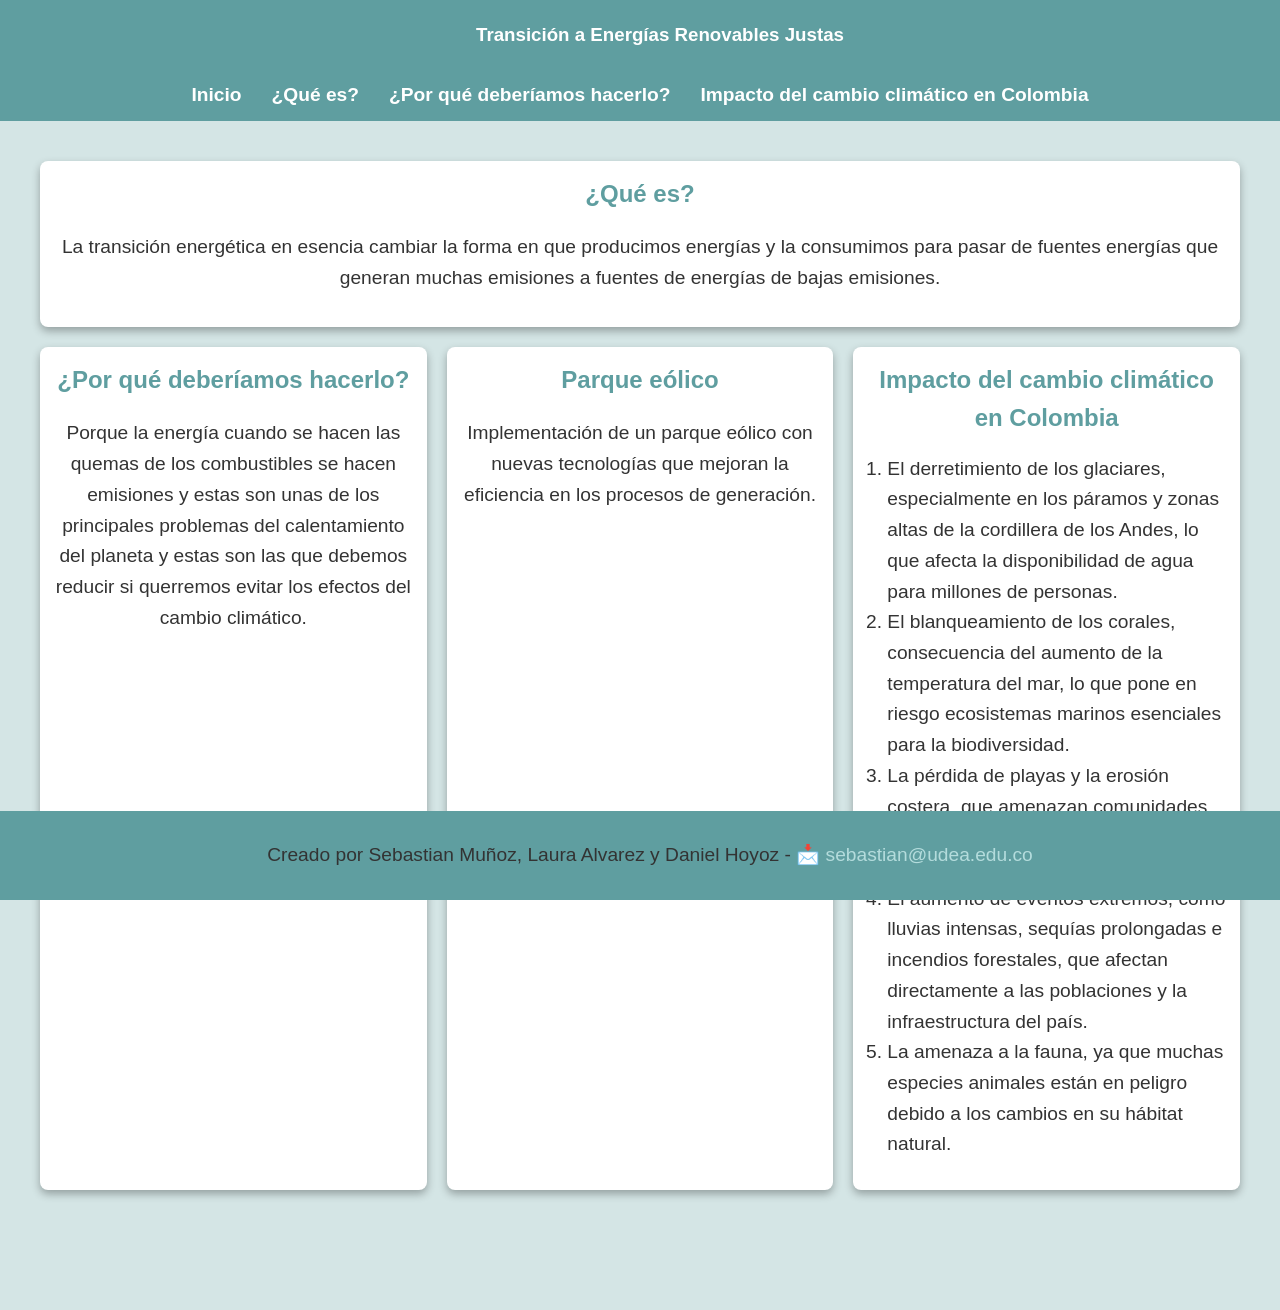
<file: proyecto/index.html>
<!DOCTYPE html>
<html lang="es">

<head>
    <meta charset="UTF-8">
    <meta name="viewport" content="width=device-width, initial-scale=1.0">
    <link rel="stylesheet" href="css/styles.css">
    <title>Transición a Energías Renovables Justas</title>
</head>

<body>
    <header class="header">
        <h3>Transición a Energías Renovables Justas</h3>
    </header>

    <nav class="navbar">
        <ul>
            <li><a href="#">Inicio</a></li>
            <li><a href="#que-es">¿Qué es?</a></li>
            <li><a href="#por-que">¿Por qué deberíamos hacerlo?</a></li>
            <li><a href="#impacto">Impacto del cambio climático en Colombia</a></li>
        </ul>
    </nav>

    <main class="portfolio">
        <section class="item" id="que-es">
            <h2>¿Qué es?</h2>
            <p>La transición energética en esencia  cambiar la forma en que producimos energías y la consumimos
                para pasar de fuentes energías que generan muchas emisiones a fuentes de energías de bajas
                emisiones.</p>
        </section>

        <section class="item" id="por-que">
            <h2>¿Por qué deberíamos hacerlo?</h2>
            <p>Porque la energía cuando se hacen las quemas de los combustibles se hacen emisiones y estas son unas
                de los principales problemas del calentamiento del planeta y estas son las que debemos reducir si
                querremos evitar los efectos del cambio climático.</p>
        </section>

        <section class="item">
            <h2>Parque eólico</h2>
            <p>Implementación de un parque eólico con nuevas tecnologías que mejoran la eficiencia en los procesos
                de generación.</p>
        </section>

        <section class="item" id="impacto">
            <h2>Impacto del cambio climático en Colombia</h2>
            <ol>
                <li>El derretimiento de los glaciares, especialmente en los páramos y zonas altas de la cordillera
                    de los Andes, lo que afecta la disponibilidad de agua para millones de personas.</li>
                <li>El blanqueamiento de los corales, consecuencia del aumento de la temperatura del mar, lo que
                    pone en riesgo ecosistemas marinos esenciales para la biodiversidad.</li>
                <li>La pérdida de playas y la erosión costera, que amenazan comunidades costeras y afectan el
                    turismo y la economía local.</li>
                <li>El aumento de eventos extremos, como lluvias intensas, sequías prolongadas e incendios
                    forestales, que afectan directamente a las poblaciones y la infraestructura del país.</li>
                <li>La amenaza a la fauna, ya que muchas especies animales están en peligro debido a los cambios en
                    su hábitat natural.</li>
            </ol>
        </section>
    </main>

    <footer class="footer">
        <p>Creado por Sebastian Muñoz, Laura Alvarez y Daniel Hoyoz - 📩 <a href="mailto:sebastian@udea.edu.co"
                class="correo">sebastian@udea.edu.co</a></p>
    </footer>
</body>

</html>
</file>
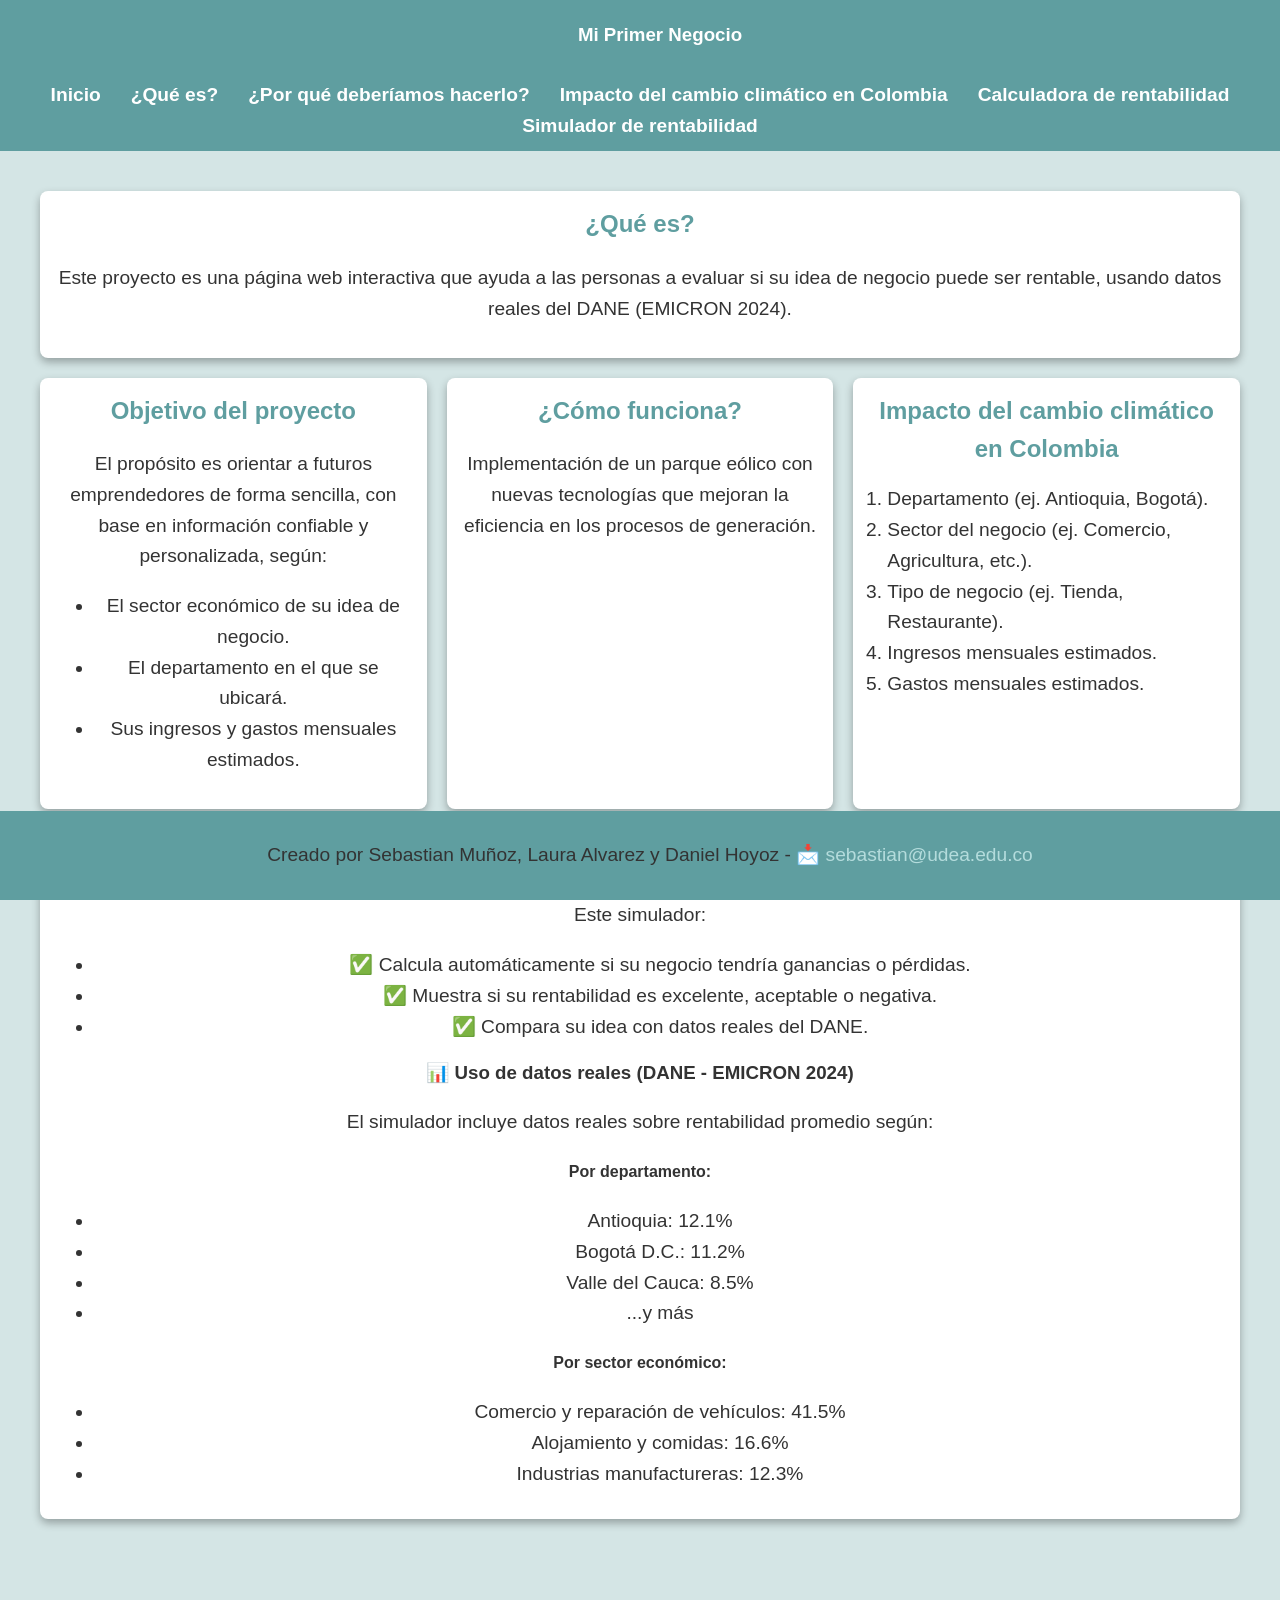
<file: Proyecto2/index.html>
<!DOCTYPE html>
<html lang="es">

<head>
    <meta charset="UTF-8">
    <meta name="viewport" content="width=device-width, initial-scale=1.0">
    <link rel="stylesheet" href="css/styles.css">
    <title>Red Comunitaria de Emprendimiento e Innovación</title>
</head>

<body>
    <header class="header">
        <h3>Mi Primer Negocio</h3>
    </header>

    <nav class="navbar">
        <ul>
            <li><a href="#">Inicio</a></li>
            <li><a href="#que-es">¿Qué es?</a></li>
            <li><a href="#por-que">¿Por qué deberíamos hacerlo?</a></li>
            <li><a href="#impacto">Impacto del cambio climático en Colombia</a></li>
            <li><a href="calculadora.html">Calculadora de rentabilidad</a></li>
            <li><a href="#simulador">Simulador de rentabilidad</a></li>
        </ul>
    </nav>

    <main class="portfolio">
        <section class="item" id="que-es">
            <h2>¿Qué es?</h2>
            <p>Este proyecto es una página web interactiva que ayuda a las personas a evaluar si su idea de negocio
                puede ser rentable, usando datos reales del DANE (EMICRON 2024).</p>
        </section>

        <section class="item" id="por-que">
            <h2>Objetivo del proyecto</h2>
            <p>El propósito es orientar a futuros emprendedores de forma sencilla, con base en información confiable y
                personalizada, según:
                <ul>
                    <li>El sector económico de su idea de negocio.</li>
                    <li>El departamento en el que se ubicará.</li>
                    <li>Sus ingresos y gastos mensuales estimados.</li>
                </ul>
            </p>
        </section>

        <section class="item">
            <h2>¿Cómo funciona?</h2>
            <p>Implementación de un parque eólico con nuevas tecnologías que mejoran la eficiencia en los procesos
                de generación.</p>
        </section>

        <section class="item" id="impacto">
            <h2>Impacto del cambio climático en Colombia</h2>
            <ol>
                <li>Departamento (ej. Antioquia, Bogotá).</li>
                <li>Sector del negocio (ej. Comercio, Agricultura, etc.).</li>
                <li>Tipo de negocio (ej. Tienda, Restaurante).</li>
                <li>Ingresos mensuales estimados.</li>
                <li>Gastos mensuales estimados.</li>
            </ol>
        </section>

        <section class="item" id="simulador">
            <h2>Simulador de Rentabilidad</h2>
            <p>Este simulador:</p>
            <ul>
                <li>✅ Calcula automáticamente si su negocio tendría ganancias o pérdidas.</li>
                <li>✅ Muestra si su rentabilidad es excelente, aceptable o negativa.</li>
                <li>✅ Compara su idea con datos reales del DANE.</li>
            </ul>

            <h3>📊 Uso de datos reales (DANE - EMICRON 2024)</h3>
            <p>El simulador incluye datos reales sobre rentabilidad promedio según:</p>

            <h4>Por departamento:</h4>
            <ul>
                <li>Antioquia: 12.1%</li>
                <li>Bogotá D.C.: 11.2%</li>
                <li>Valle del Cauca: 8.5%</li>
                <li>...y más</li>
            </ul>

            <h4>Por sector económico:</h4>
            <ul>
                <li>Comercio y reparación de vehículos: 41.5%</li>
                <li>Alojamiento y comidas: 16.6%</li>
                <li>Industrias manufactureras: 12.3%</li>
            </ul>
        </section>
    </main>

    <footer class="footer">
        <p>Creado por Sebastian Muñoz, Laura Alvarez y Daniel Hoyoz - 📩 <a href="mailto:sebastian@udea.edu.co"
                class="correo">sebastian@udea.edu.co</a></p>
    </footer>
</body>

</html>
</file>
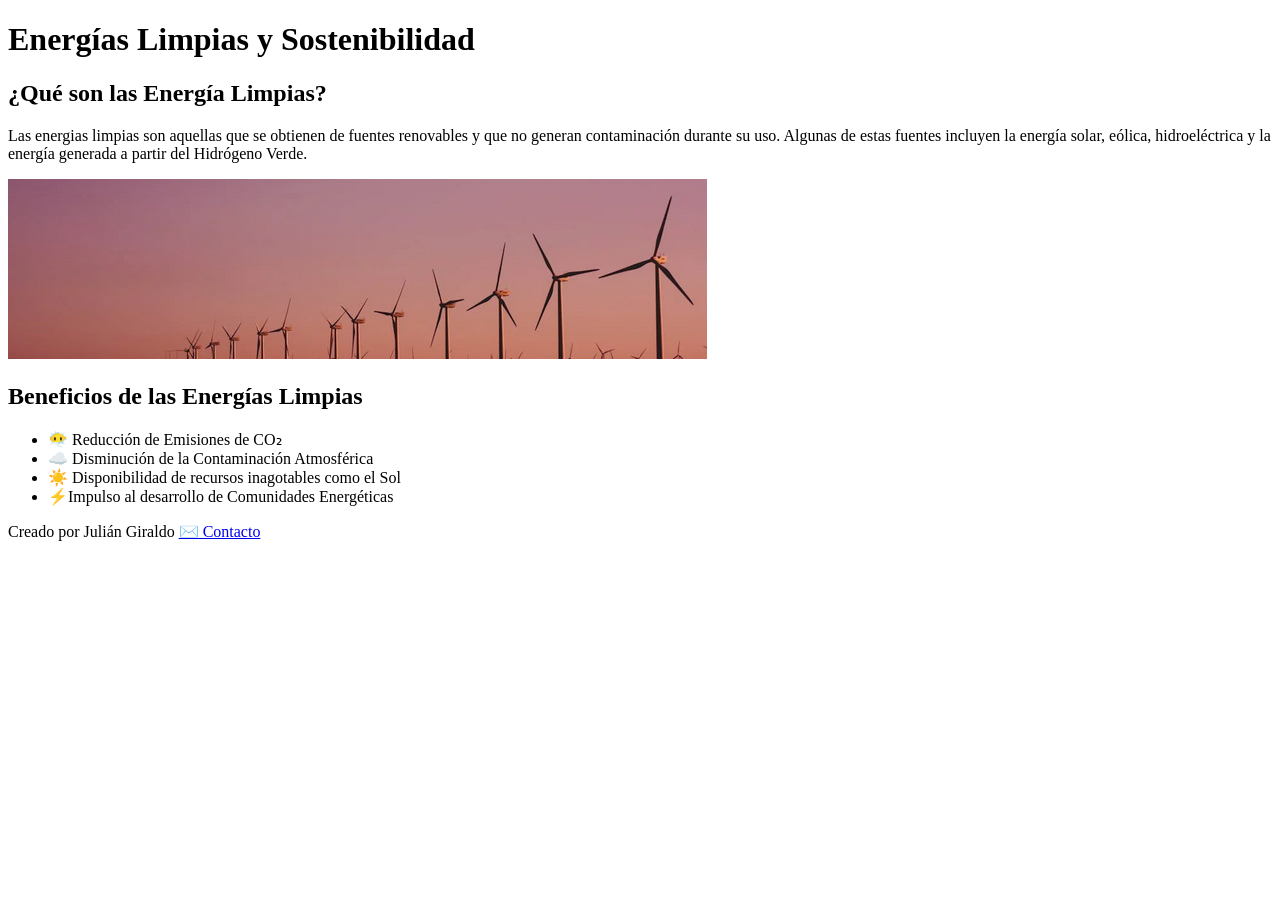
<file: reto1/index.html>
<!DOCTYPE html>
<html lang="es">
<head>
    <meta charset="UTF-8">
    <meta name="viewport" content="width=device-width, initial-scale=1.0">
    <title>Energías Limpias</title>
</head>
<body>
    <head>
        <h1>Energías Limpias y Sostenibilidad</h1>
    </head>
        
    <main>
        <section>
            <h2>¿Qué son las Energía Limpias?</h2>
            <p>Las energias limpias son aquellas que se obtienen de fuentes renovables y que no generan contaminación durante su uso. Algunas de estas fuentes incluyen la energía solar, eólica, hidroeléctrica y la energía generada a partir del Hidrógeno Verde.</p>
            <img src="parque-eolico.png" alt="Parque Eólico">
        </section>

        <section>
            <h2>Beneficios de las Energías Limpias</h2>
            <ul>
                <li>😶‍🌫️ Reducción de Emisiones de CO₂</li>
                <li>☁️ Disminución de la Contaminación Atmosférica</li>
                <li>☀️ Disponibilidad de recursos inagotables como el Sol</li>
                <li>⚡Impulso al desarrollo de Comunidades Energéticas</li>
            </ul>
        </section>
    </main>

    <footer>
        Creado por Julián Giraldo <a href="mailto:julian.giraldoo@udea.edu.co">✉️ Contacto</a>
    </footer>
</body>
</html>
</file>
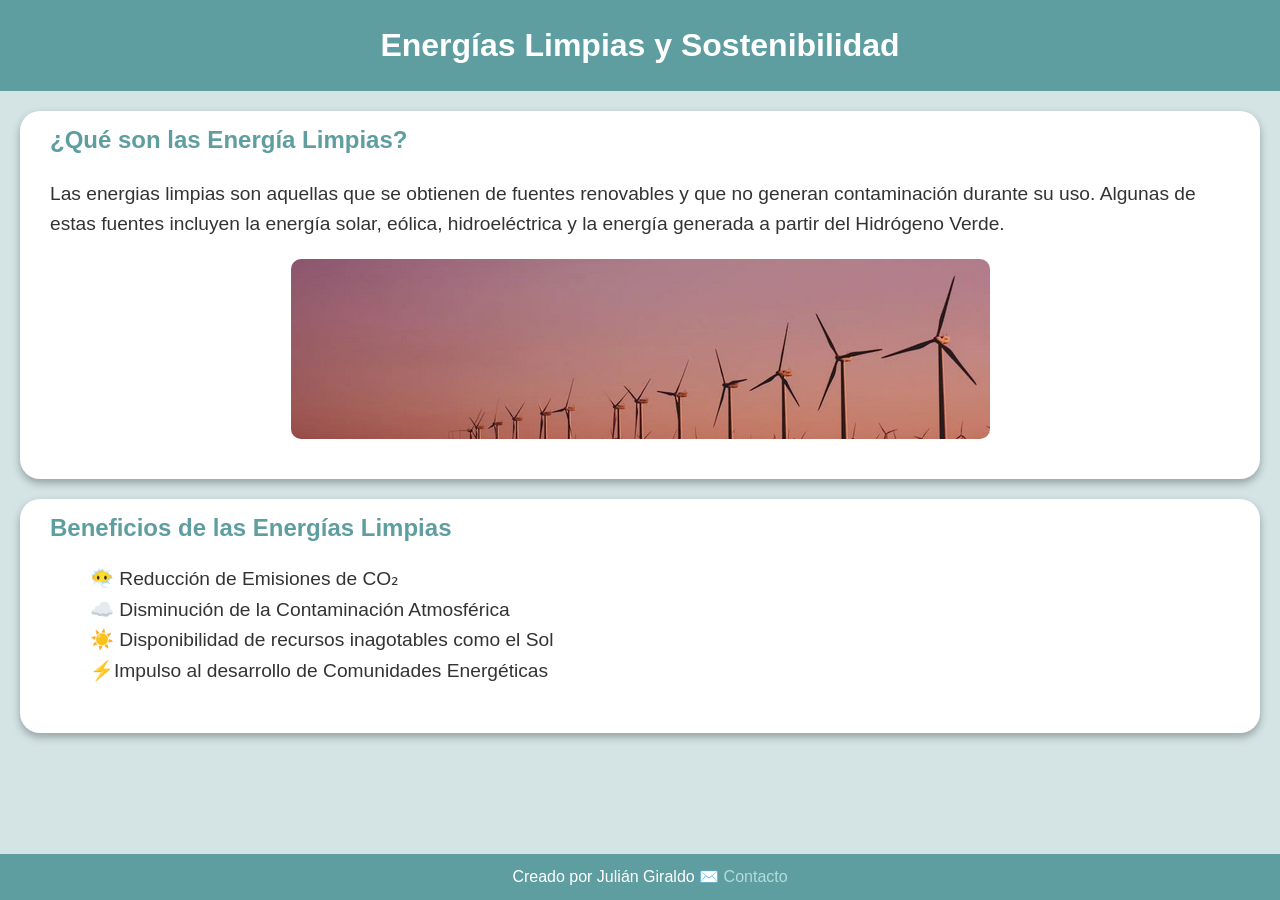
<file: reto2/index.html>
<!DOCTYPE html>
<html lang="es">
<head>
    <meta charset="UTF-8">
    <meta name="viewport" content="width=device-width, initial-scale=1.0">
    <link rel="stylesheet" href="css/styles.css">

    <title>Energías Limpias</title>
</head>
<body>
    <head>
        <h1>Energías Limpias y Sostenibilidad</h1>
    </head>
        
    <main>
        <section>
            <h2>¿Qué son las Energía Limpias?</h2>
            <p>Las energias limpias son aquellas que se obtienen de fuentes renovables y que no generan contaminación durante su uso. Algunas de estas fuentes incluyen la energía solar, eólica, hidroeléctrica y la energía generada a partir del Hidrógeno Verde.</p>
            <img src="img/parque-eolico.png" alt="Parque Eólico">
        </section>

        <section>
            <h2>Beneficios de las Energías Limpias</h2>
            <ul>
                <li>😶‍🌫️ Reducción de Emisiones de CO₂</li>
                <li>☁️ Disminución de la Contaminación Atmosférica</li>
                <li>☀️ Disponibilidad de recursos inagotables como el Sol</li>
                <li>⚡Impulso al desarrollo de Comunidades Energéticas</li>
            </ul>
        </section>
    </main>

    <footer>
        Creado por Julián Giraldo <a href="mailto:julian.giraldoo@udea.edu.co" class="email">✉️ Contacto</a>
    </footer>
</body>
</html>
</file>
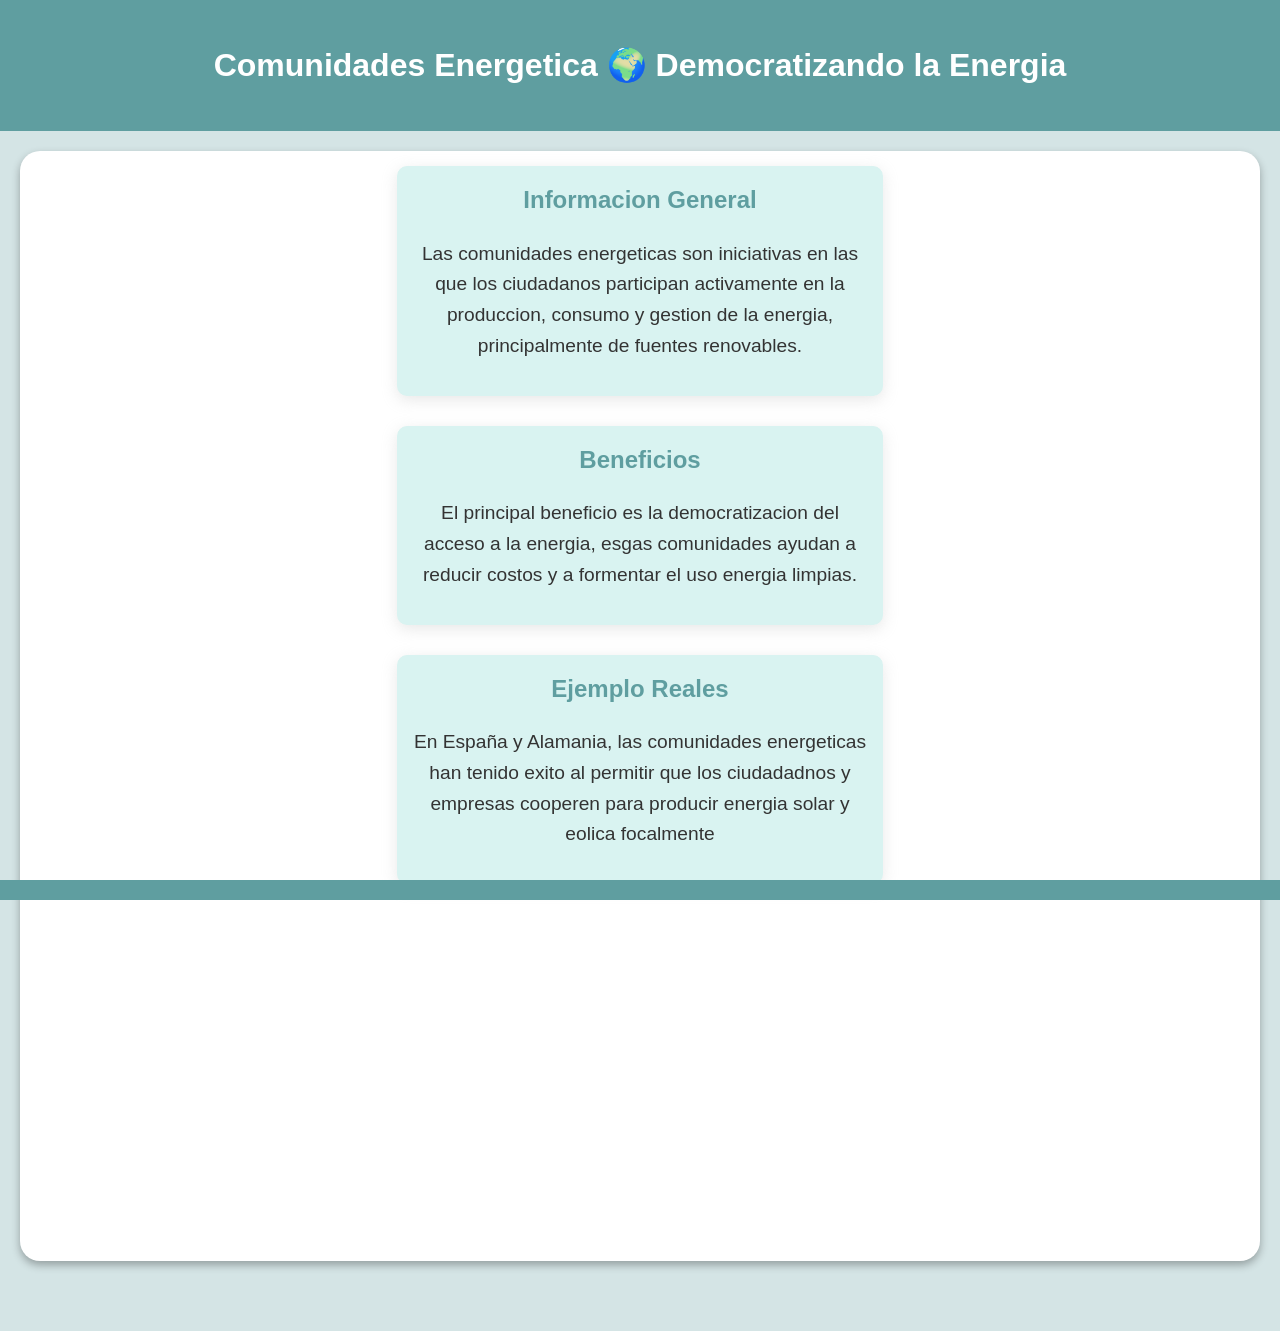
<file: reto3/index.html>
<!DOCTYPE html>
<html lang="en">
<head>
    <meta charset="UTF-8">
    <meta name="viewport" content="width=device-width, initial-scale=1.0">
    <link rel="stylesheet" href="css/styles.css">
    <title>Comunidades Energetica 🌍</title>
</head>
<body>
    <header>
        <h1>Comunidades Energetica 🌍 Democratizando la Energia</h1>

    </header>

    <main>
        <section class = "flex-container">
            <div class = "flex-item">
                <h2>Informacion General</h2>
                <p>Las comunidades energeticas son iniciativas en las que los ciudadanos participan activamente en la produccion, consumo y  gestion  de la energia, principalmente de fuentes renovables.   </p>
            </div>
            <div class = "flex-item">
                <h2>Beneficios</h2>
                <p>El principal beneficio es la democratizacion del acceso a la energia, esgas comunidades ayudan a reducir costos y a formentar el uso energia limpias.</p>
            </div >
            <div class = "flex-item">
                <h2>Ejemplo Reales</h2>
                <p>En España y Alamania, las comunidades energeticas han tenido exito al permitir que los ciudadadnos y empresas cooperen para producir energia solar y eolica focalmente </p>
            </div >
        </section>

    </main>

    <footer>

    </footer>
    
</body>
</html>
</file>
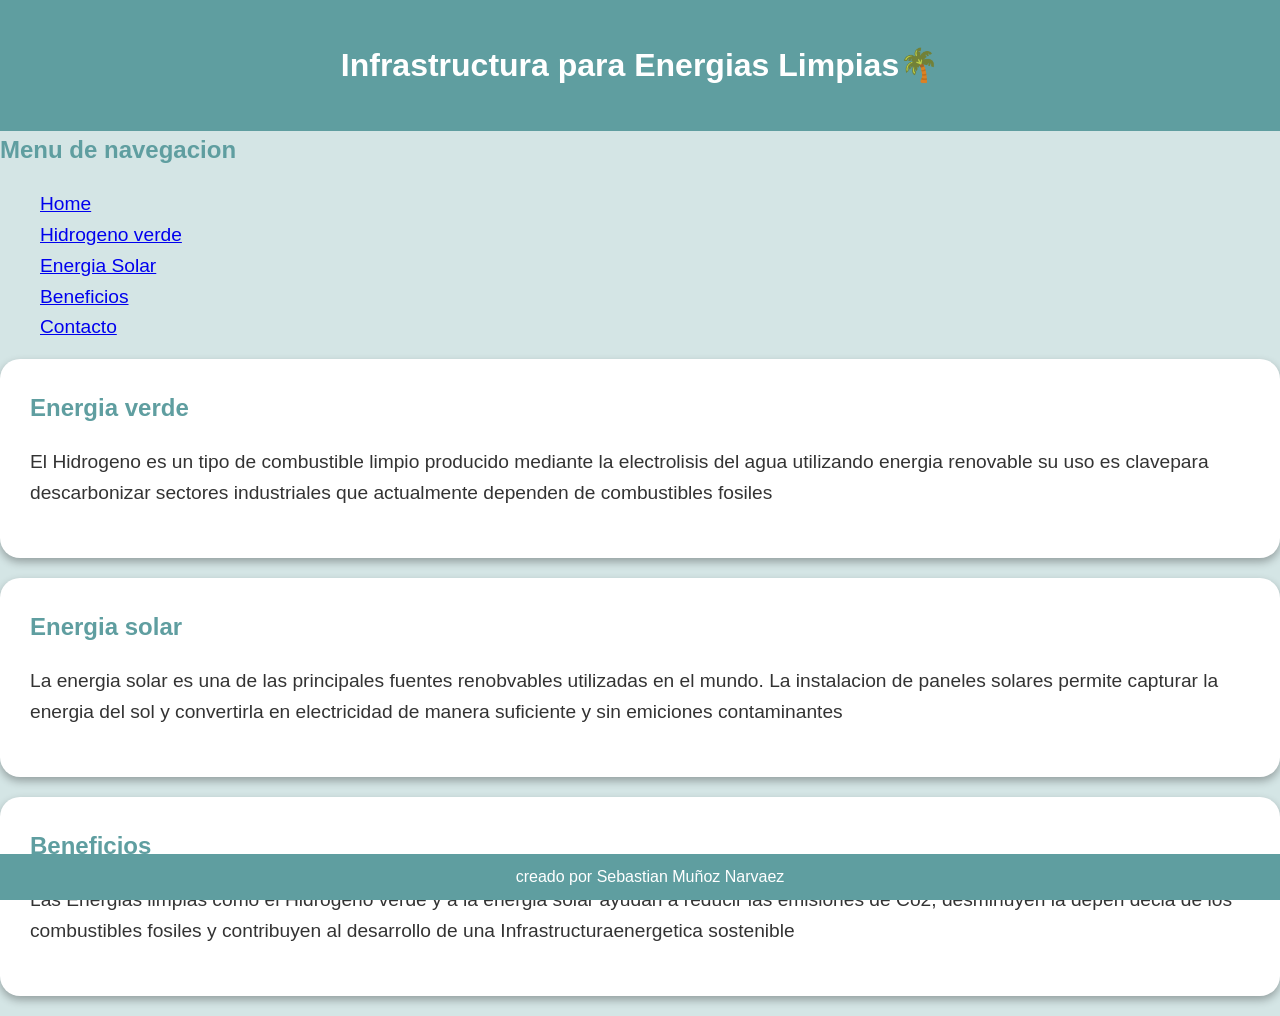
<file: reto4/index.html>
<!DOCTYPE html>
<html lang="en">
<head>
    <meta charset="UTF-8">
    <meta name="viewport" content="width=device-width, initial-scale=1.0">
    <link rel="stylesheet" href="css/styles.css">
    <title>Infrastructura para Energias Limpias🌴</title>
    
</head>
<body>
    <header>
        <h1>Infrastructura para Energias Limpias🌴 </h1>

    </header>

    <div class="layout-grid">
        <aside class="sidebar">
            <h2>Menu de navegacion </h2>
            <ul>
                <li><a href="#">Home</a></li>
                <li><a href="#">Hidrogeno verde</a></li>
                <li><a href="#">Energia Solar</a></li>
                <li><a href="#">Beneficios</a></li>
                <li><a href="#">Contacto</a></li>
            </ul>

        </aside>

        <section class="content_1">
            <h2>Energia verde</h2>
            <p>El Hidrogeno es un tipo de combustible limpio producido mediante la electrolisis del agua utilizando energia renovable su uso es clavepara descarbonizar sectores industriales que actualmente dependen de combustibles fosiles</p>
        </section>

        <section class="content_2">
            <h2>Energia solar</h2>            
            <p>La energia solar es una de las principales fuentes renobvables utilizadas  en el mundo. La instalacion de paneles solares permite capturar la energia del sol y convertirla en electricidad de manera suficiente y sin emiciones contaminantes </p>
        </section>

        <section class="content_3">
            <h2>Beneficios</h2>            
            <p>Las Energias limpias como el Hidrogeno verde y a la energia solar ayudan a reducir las emisiones de Co2, desminuyen la depen decia de los combustibles fosiles y contribuyen al desarrollo de una Infrastructuraenergetica sostenible</p>
        </section>

    </div>

    <footer>
        creado por Sebastian Muñoz Narvaez <a href="sebastian@gmail.com" class="email"></a>

    </footer>
        

    
</body>
</html>
</file>
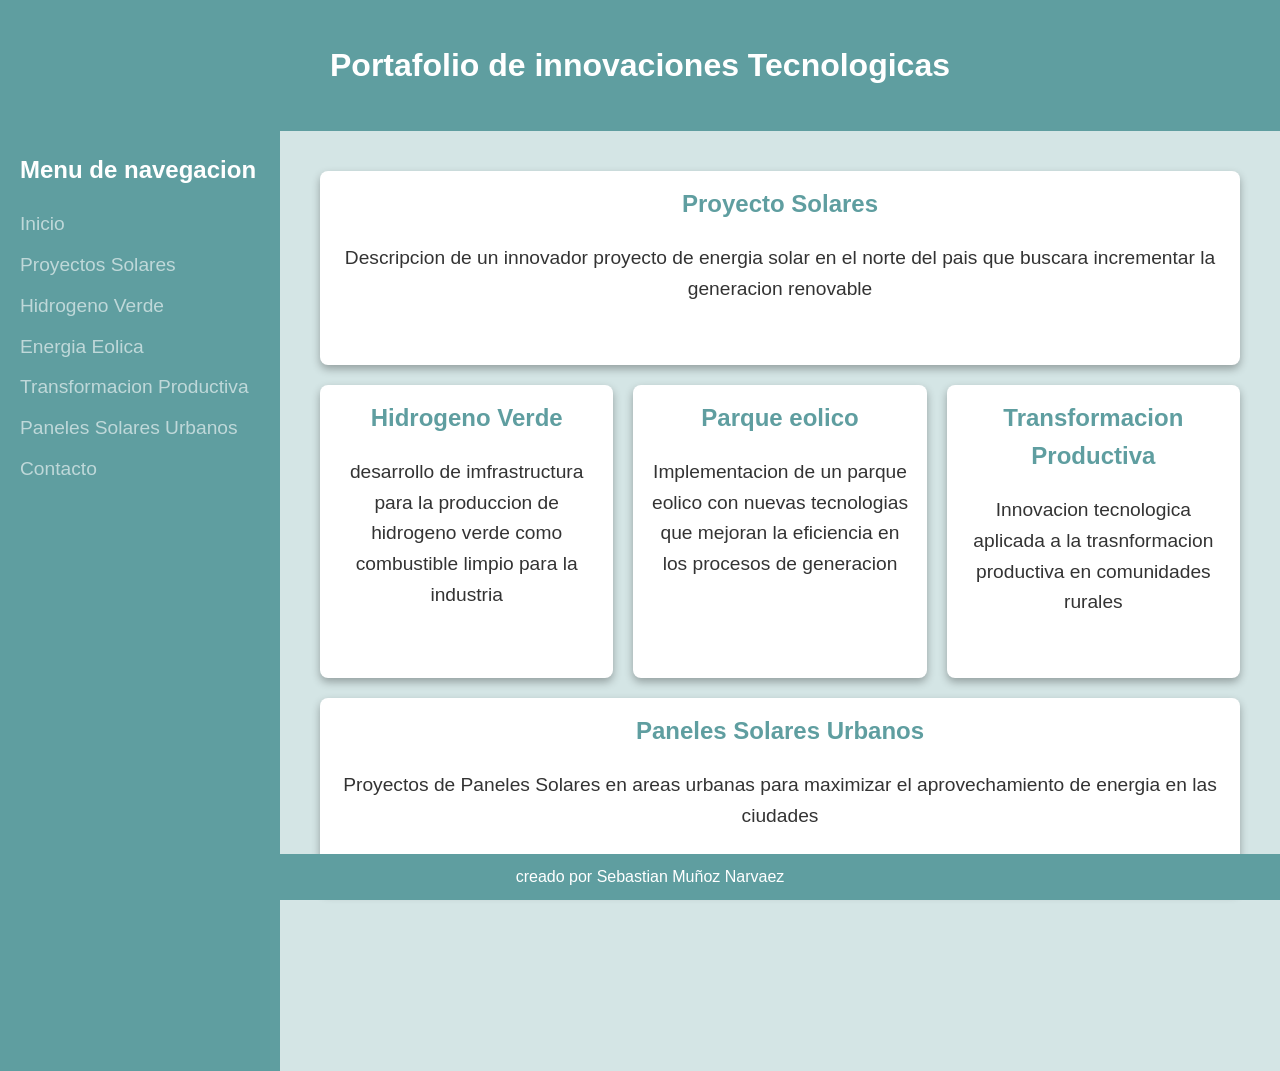
<file: reto5/index.html>
<!DOCTYPE html>
<html lang="en">
<head>
    <meta charset="UTF-8">
    <meta name="viewport" content="width=device-width, initial-scale=1.0">
    <link rel="stylesheet" href="css/styles.css">
    <title>Portafolio de innovaciones Tecnologicas</title>
    
</head>
<body>
    <header>
        <h1>Portafolio de innovaciones Tecnologicas </h1>

    </header>

    <div class="layout-grid">
        <aside class="sidebar">
            <h2>Menu de navegacion </h2>
            <ul>
                <li><a href="#">Inicio</a></li>
                <li><a href="#">Proyectos Solares</a></li>
                <li><a href="#">Hidrogeno Verde</a></li>
                <li><a href="#">Energia Eolica</a></li>
                <li><a href="#">Transformacion Productiva</a></li>
                <li><a href="#">Paneles Solares Urbanos</a></li>
                <li><a href="#">Contacto</a></li>
            </ul>

        </aside>
        <main class = "portfolio"> 
             <!--Este es el primer hijo  -->
            <section class="item">
                
                <h2>Proyecto Solares</h2>
                <p>Descripcion de un innovador proyecto de energia solar en el norte del pais que buscara incrementar la generacion renovable</p>
            </section>
    
            <section class="item">
                <h2>Hidrogeno Verde</h2>            
                <p>desarrollo de imfrastructura para la produccion de hidrogeno verde como combustible limpio para la industria</p>
            </section>
    
            <section class="item">
                <h2>Parque eolico</h2>            
                <p>Implementacion de un parque eolico con nuevas tecnologias que mejoran la eficiencia en los procesos de generacion</p>
            </section>
            <section class="item">
                <h2> Transformacion Productiva</h2>
                <p>Innovacion tecnologica aplicada  a la trasnformacion productiva en comunidades rurales</p>
            </section>
            <section class="item">
                <h2>Paneles Solares Urbanos</h2>
                <p>Proyectos de  Paneles Solares en areas urbanas  para maximizar el aprovechamiento de energia en las ciudades </p>

            </section>
        </main>
        

    </div>

    <footer>
        creado por Sebastian Muñoz Narvaez <a href="sebastian@gmail.com" class="email"></a>

    </footer>
        

    
</body>
</html>
</file>
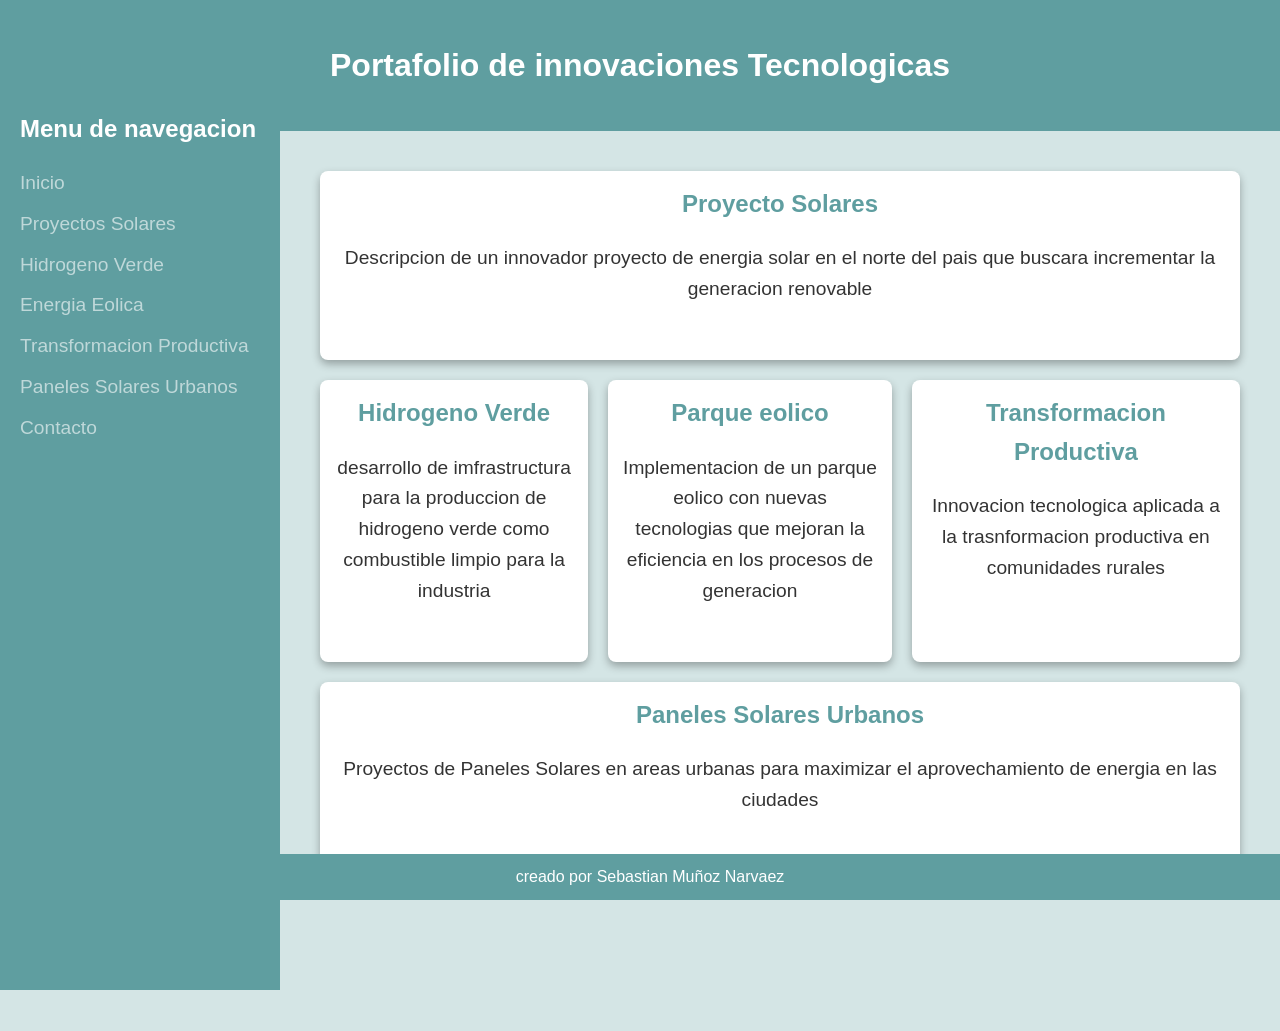
<file: reto6/index.html>
<!DOCTYPE html>
<html lang="en">
<head>
    <meta charset="UTF-8">
    <meta name="viewport" content="width=device-width, initial-scale=1.0">
    <link rel="stylesheet" href="css/styles.css">
    <title>Portafolio de innovaciones Tecnologicas</title>
    
</head>
<body>
    <header>
        <h1>Portafolio de innovaciones Tecnologicas </h1>

    </header>

    <div class="layout-grid">
        <aside class="sidebar">
            <h2>Menu de navegacion </h2>
            <ul>
                <li><a href="#">Inicio</a></li>
                <li><a href="#">Proyectos Solares</a></li>
                <li><a href="#">Hidrogeno Verde</a></li>
                <li><a href="#">Energia Eolica</a></li>
                <li><a href="#">Transformacion Productiva</a></li>
                <li><a href="#">Paneles Solares Urbanos</a></li>
                <li><a href="#">Contacto</a></li>
            </ul>

        </aside>
        <main class = "portfolio"> 
             
            <section class="item">
                
                <h2>Proyecto Solares</h2>
                <p>Descripcion de un innovador proyecto de energia solar en el norte del pais que buscara incrementar la generacion renovable</p>
            </section>
    
            <section class="item">
                <h2>Hidrogeno Verde</h2>            
                <p>desarrollo de imfrastructura para la produccion de hidrogeno verde como combustible limpio para la industria</p>
            </section>
    
            <section class="item">
                <h2>Parque eolico</h2>            
                <p>Implementacion de un parque eolico con nuevas tecnologias que mejoran la eficiencia en los procesos de generacion</p>
            </section>
            <section class="item">
                <h2> Transformacion Productiva</h2>
                <p>Innovacion tecnologica aplicada  a la trasnformacion productiva en comunidades rurales</p>
            </section>
            <section class="item">
                <h2>Paneles Solares Urbanos</h2>
                <p>Proyectos de  Paneles Solares en areas urbanas  para maximizar el aprovechamiento de energia en las ciudades </p>

            </section>
        </main>
        

    </div>

    <footer>
        creado por Sebastian Muñoz Narvaez <a href="sebastian@gmail.com" class="email"></a>

    </footer>
        

    
</body>
</html>
</file>
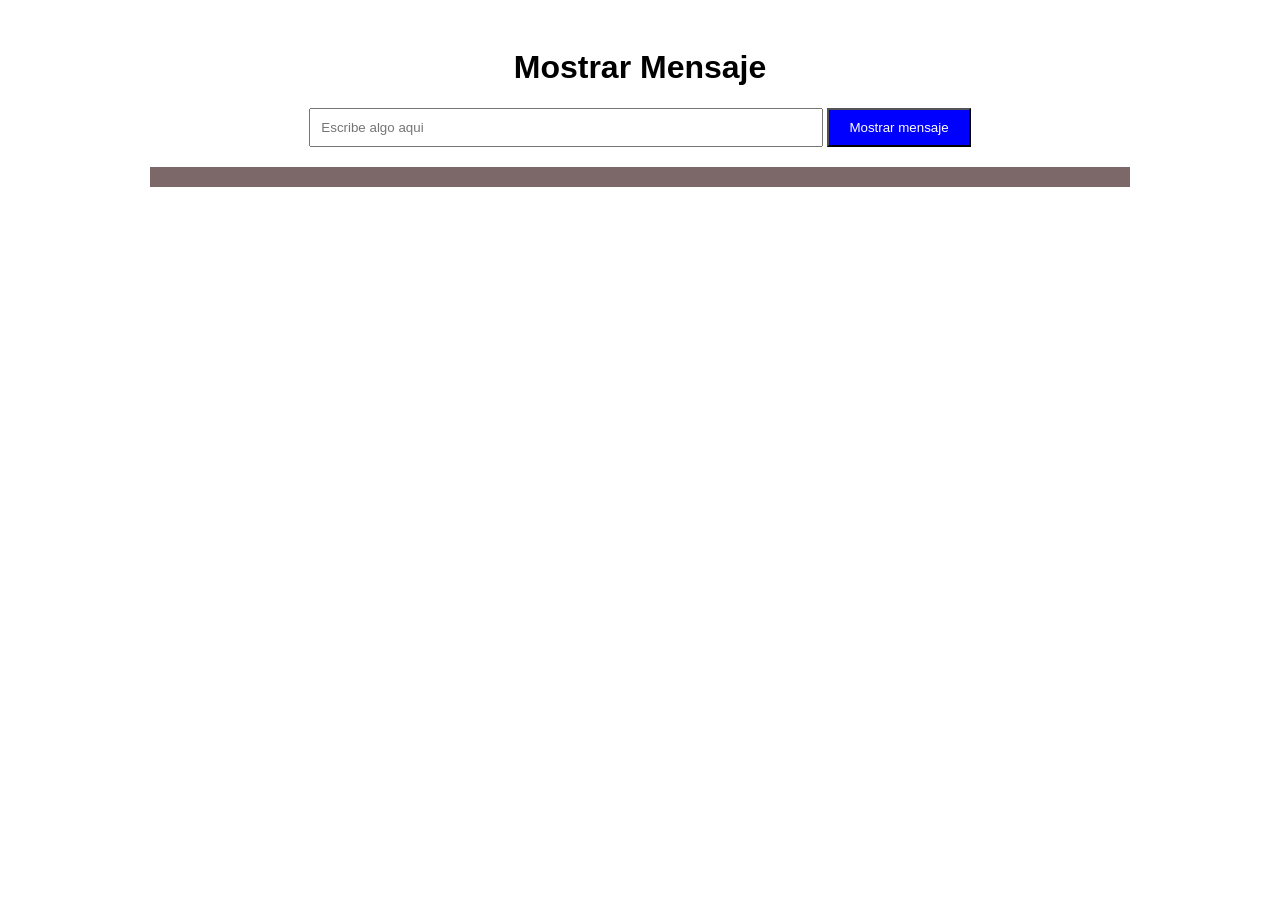
<file: reto8/index.html>
<!DOCTYPE html>
<html lang="en">

<head>
    <meta charset="UTF-8">
    <meta name="viewport" content="width=device-width, initial-scale=1.0">
    <link rel="stylesheet" href="css/styles.css">
    <title>Reto8</title>
</head>

<body>

    <header class="header">
        <h1>Mostrar Mensaje</h1>

    </header>

    <div class="container">
        <input type="text" id="inputBox" placeholder="Escribe algo aqui">
        <button id="showBtn"> Mostrar mensaje</button>
        <div id="outputBox">

        </div>

    </div>

    <footer></footer>






    <script src="js/scripts.js"></script>
</body>

</html>
</file>
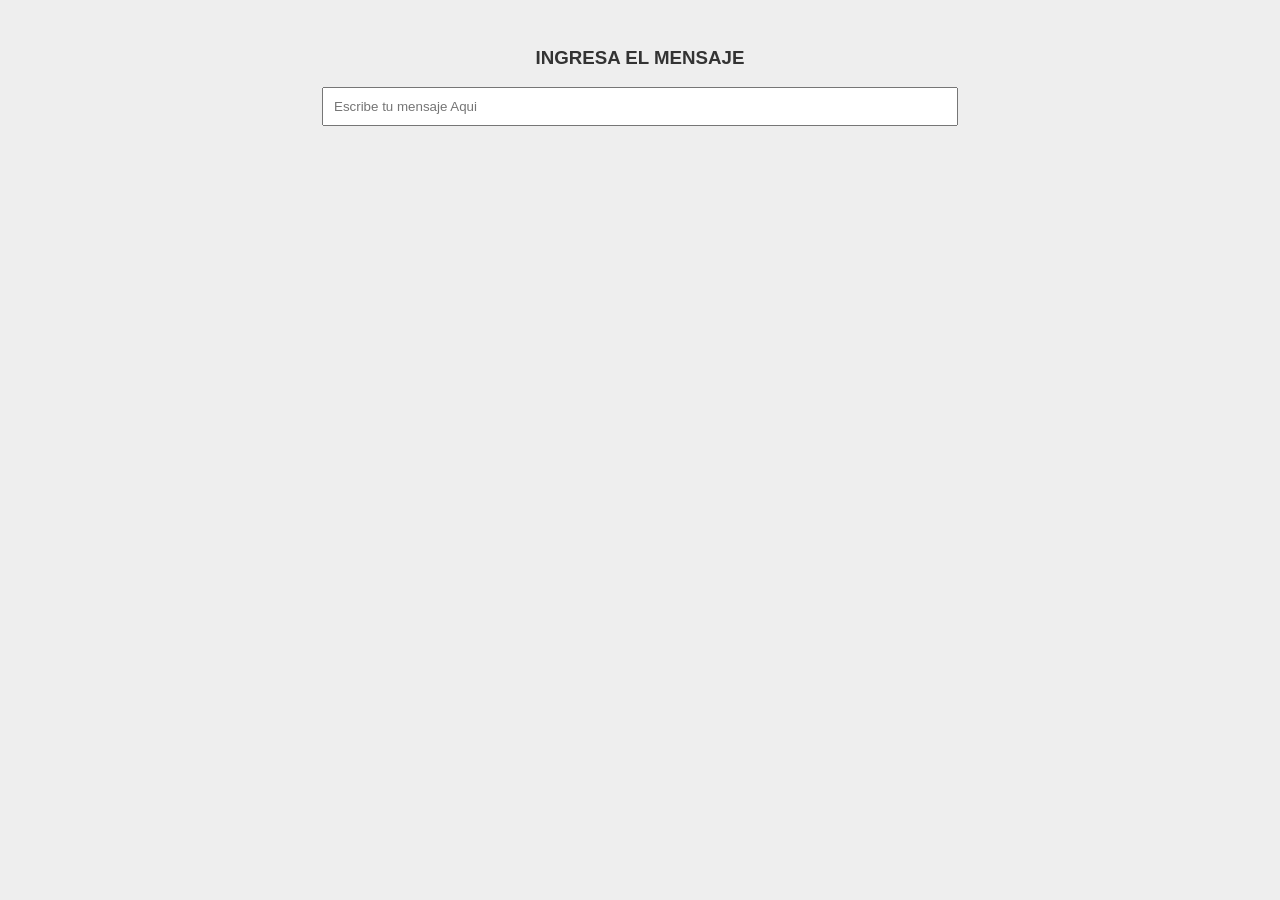
<file: reto8pre2/index.html>
<!DOCTYPE html>
<html lang="en">

<head>
    <meta charset="UTF-8">
    <meta name="viewport" content="width=device-width, initial-scale=1.0">
    <link rel="stylesheet" href="css/styles.css">
    <title>Into to javaScrip</title>
</head>

<body>

    <header class="header">
        <h3>INGRESA EL MENSAJE</h3>
    </header>

    <div class="container">

        <input type="text" id="inputBox" placeholder="Escribe tu mensaje Aqui">
        <div id="outputBox"></div>
    </div>



    <script src="js/scripts.js"></script>
</body>

</html>
</file>
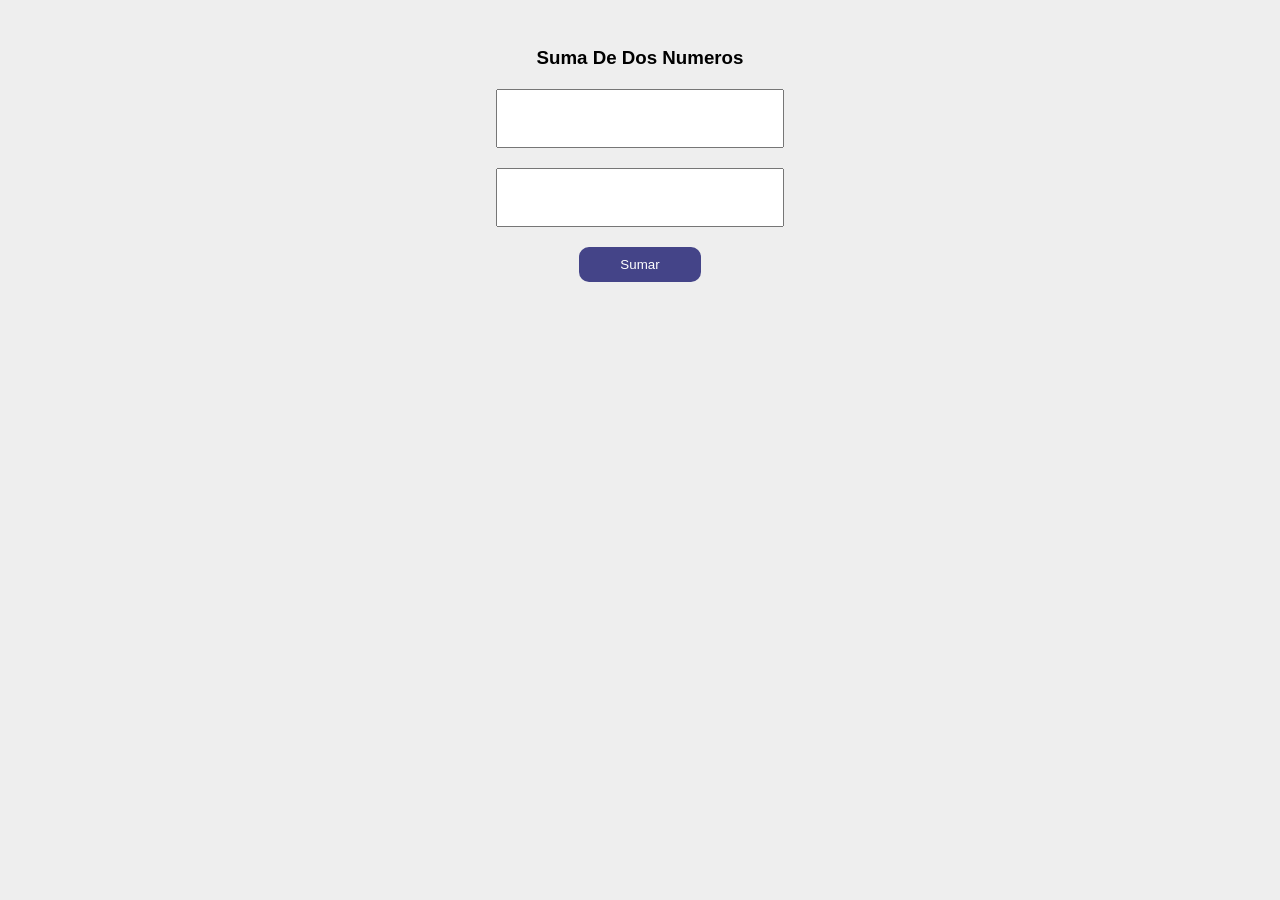
<file: reto8pre3/index.html>
<!DOCTYPE html>
<html lang="en">
<head>
    <meta charset="UTF-8">
    <meta name="viewport" content="width=device-width, initial-scale=1.0">
    <link rel="stylesheet" href="css/styles.css">
    <title>into_java</title>
</head>
<body>
    <header class="header">
        <h3>Suma De Dos Numeros</h3>
    </header>

    <div class="container">
        <input type="number" id="number_1"requiered>
        <input type="number" id="number_2"requiered>
        <br>
        <button id="addButton">Sumar</button>
        <div id="resultText"></div>
    </div>
    
    <script src="js/scripts.js"></script>
</body>
</html>
</file>
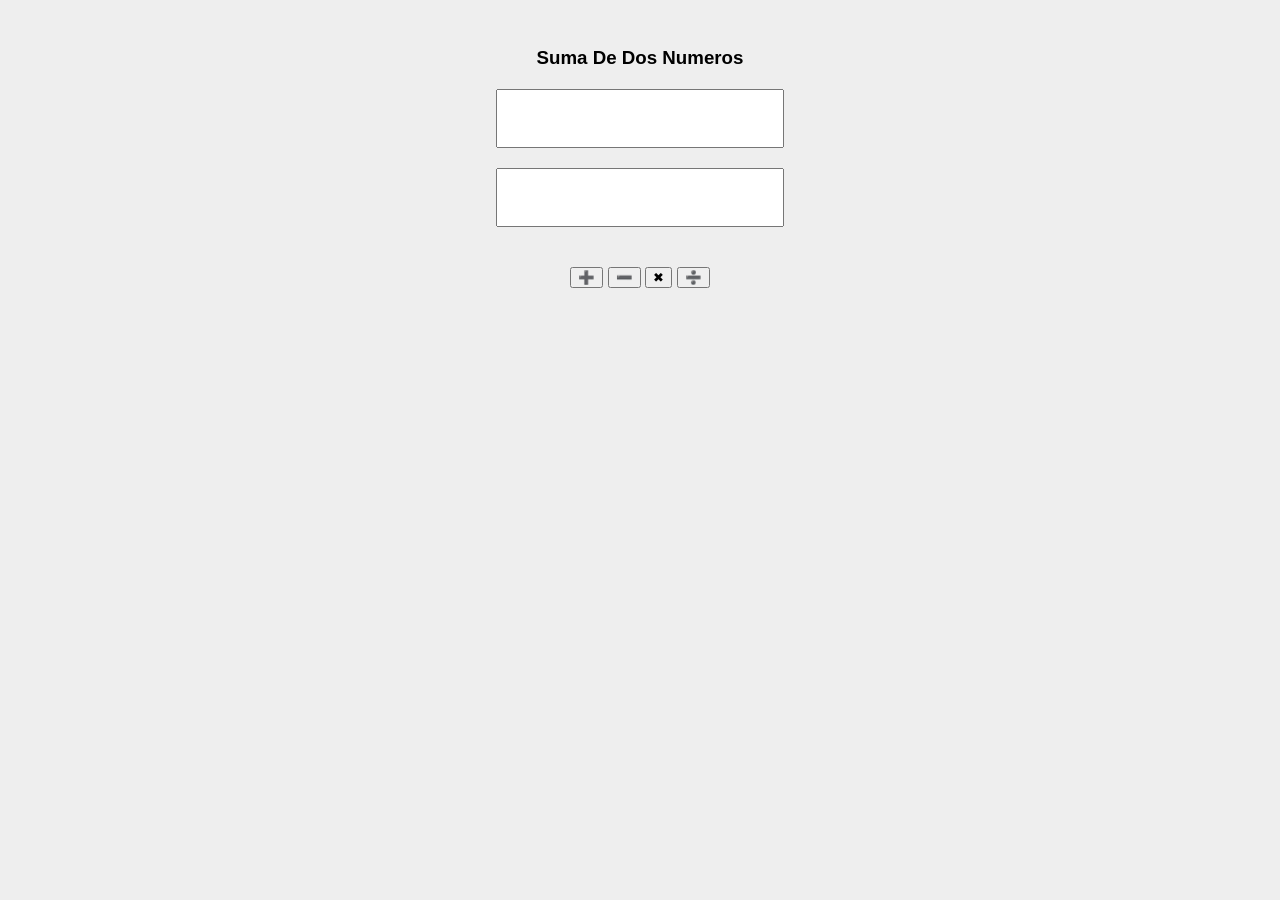
<file: reto8pre4/index.html>
<!DOCTYPE html>
<html lang="en">
<head>
    <meta charset="UTF-8">
    <meta name="viewport" content="width=device-width, initial-scale=1.0">
    <link rel="stylesheet" href="css/styles.css">
    <title>into_java</title>
</head>
<body>
    <header class="header">
        <h3>Suma De Dos Numeros</h3>
    </header>

    <div class="container">
        <input type="number" id="number_1"requiered>
        <input type="number" id="number_2"requiered>
        
    </div>
    <div class="button-container">
        <button onclick="calcular('sumar')">➕</button>
        <button onclick="calcular('restar')">➖</button>
        <button onclick="calcular('multiplicar')">✖</button>
        <button onclick="calcular('dividir')">➗</button>
    </div>

        <div id="resultText"></div>
        
    <script src="js/scripts.js"></script>
</body>
</html>
</file>
<file: proyecto/css/styles.css>
body {
    font-family: Arial, Helvetica, sans-serif;
    background-color: #609f9f44;
    color: #333;
    padding: 0;
    line-height: 1.6;
    margin: 0;
}

header {
    background-color: cadetblue;
    color: white;
    padding: 20px;
    text-align: center;
    position: sticky;
    z-index: 1;
    top: 0;
    left: 0;
    width: 100%;
}

h1, h2, h3 {
    margin: 0;
}

h2 {
    color: cadetblue;
    margin-top: 0;
}

main {
    padding: 20px;
    margin-bottom: 30px;
}

/* Navegación */
.navbar {
    background-color: cadetblue;
    padding: 10px 0;
}

.navbar ul {
    list-style-type: none;
    margin: 0;
    padding: 0;
    display: flex;
    justify-content: center;
    flex-wrap: wrap;
}

.navbar ul li {
    margin: 0 15px;
}

.navbar ul li a {
    text-decoration: none;
    color: white;
    font-weight: bold;
    transition: color 0.3s;
}

.navbar ul li a:hover {
    color: #e0ffff;
}


.portfolio {
    display: grid;
    grid-template-columns: repeat(3, 1fr);
    gap: 20px;
    margin: 20px;
    margin-bottom: 80px;

    grid-template-areas:
        "item1 item1 item1"
        "item2 item3 item4"
        "item5 item5 item5";

    grid-auto-rows: auto;
}

.item:nth-child(1) { grid-area: item1; }
.item:nth-child(2) { grid-area: item2; }
.item:nth-child(3) { grid-area: item3; }
.item:nth-child(4) { grid-area: item4; }
.item:nth-child(5) { 
    grid-area: item5;
    margin-bottom: 60px;
}

.item {
    background-color: #fff;
    border-radius: 8px;
    padding: 14px;
    box-shadow: 0 4px 8px rgba(0, 0, 0, 0.3);
    text-align: center;
}

p, li {
    font-size: 1.2em;
    color: #333;
}

ol {
    padding-left: 20px;
    text-align: left;
}




footer {
    background-color: cadetblue;
    color: #fff;
    text-align: center;
    padding: 10px;
    position: fixed;
    bottom: 0;
    width: 100%;
    z-index: 5;
}

.correo {
    color: rgb(180, 220, 220);
    text-decoration: none;
}


.flex-container {
    display: flex;
    flex-direction: row;
    justify-content: space-around;
    gap: 20px;
    flex-wrap: wrap;
}

.flex-item {
    flex: 1;
    min-width: 250px;
    background-color: rgba(217, 243, 241, 0.1);
    border-radius: 10px;
    padding: 15px;
    box-shadow: 0 4px 8px rgba(0, 0, 0, 0.3);
    margin: 5px;
    text-align: center;
}


@media (max-width: 768px) {
    .portfolio {
        grid-template-columns: 1fr;
        grid-template-areas:
            "item1"
            "item2"
            "item3"
            "item4"
            "item5";
        padding-bottom: 90px;
        margin-left: 10px;
        margin-right: 10px;
    }

    .navbar ul {
        flex-direction: column;
        align-items: center;
    }

    .navbar ul li {
        margin: 10px 0;
    }
}
</file>
<file: Proyecto2/css/styles.css>
body {
    font-family: Arial, Helvetica, sans-serif;
    background-color: #609f9f44;
    color: #333;
    padding: 0;
    line-height: 1.6;
    margin: 0;
}

header {
    background-color: cadetblue;
    color: white;
    padding: 20px;
    text-align: center;
    position: sticky;
    z-index: 1;
    top: 0;
    left: 0;
    width: 100%;
}

h1, h2, h3 {
    margin: 0;
}

h2 {
    color: cadetblue;
    margin-top: 0;
}

main {
    padding: 20px;
    margin-bottom: 30px;
}

/* Navegación */
.navbar {
    background-color: cadetblue;
    padding: 10px 0;
}

.navbar ul {
    list-style-type: none;
    margin: 0;
    padding: 0;
    display: flex;
    justify-content: center;
    flex-wrap: wrap;
}

.navbar ul li {
    margin: 0 15px;
}

.navbar ul li a {
    text-decoration: none;
    color: white;
    font-weight: bold;
    transition: color 0.3s;
}

.navbar ul li a:hover {
    color: #e0ffff;
}


.portfolio {
    display: grid;
    grid-template-columns: repeat(3, 1fr);
    gap: 20px;
    margin: 20px;
    margin-bottom: 80px;

    grid-template-areas:
        "item1 item1 item1"
        "item2 item3 item4"
        "item5 item5 item5";

    grid-auto-rows: auto;
}

.item:nth-child(1) { grid-area: item1; }
.item:nth-child(2) { grid-area: item2; }
.item:nth-child(3) { grid-area: item3; }
.item:nth-child(4) { grid-area: item4; }
.item:nth-child(5) { 
    grid-area: item5;
    margin-bottom: 60px;
}

.item {
    background-color: #fff;
    border-radius: 8px;
    padding: 14px;
    box-shadow: 0 4px 8px rgba(0, 0, 0, 0.3);
    text-align: center;
}

p, li {
    font-size: 1.2em;
    color: #333;
}

ol {
    padding-left: 20px;
    text-align: left;
}




footer {
    background-color: cadetblue;
    color: #fff;
    text-align: center;
    padding: 10px;
    position: fixed;
    bottom: 0;
    width: 100%;
    z-index: 5;
}

.correo {
    color: rgb(180, 220, 220);
    text-decoration: none;
}


.flex-container {
    display: flex;
    flex-direction: row;
    justify-content: space-around;
    gap: 20px;
    flex-wrap: wrap;
}

.flex-item {
    flex: 1;
    min-width: 250px;
    background-color: rgba(217, 243, 241, 0.1);
    border-radius: 10px;
    padding: 15px;
    box-shadow: 0 4px 8px rgba(0, 0, 0, 0.3);
    margin: 5px;
    text-align: center;
}


@media (max-width: 768px) {
    .portfolio {
        grid-template-columns: 1fr;
        grid-template-areas:
            "item1"
            "item2"
            "item3"
            "item4"
            "item5";
        padding-bottom: 90px;
        margin-left: 10px;
        margin-right: 10px;
    }

    .navbar ul {
        flex-direction: column;
        align-items: center;
    }

    .navbar ul li {
        margin: 10px 0;
    }
}
</file>
<file: reto2/css/styles.css>
body {
    font-family: Arial, Helvetica, sans-serif;
    background-color: #609d9f44;
    line-height: 1.6;
    margin: 0;
}

h1 {
    text-align: center;
    background-color: cadetblue;
    margin: 0;
    padding: 20px;
    color: white
}

h2 {
    margin-top: 0;
    margin-bottom: 0;
    color: cadetblue;
}

head {
    background-color: cadetblue;
    margin: 0;
}

main {
    padding: 20px;
    margin-bottom: 30px;
}

section {
    background-color: #fff;
    border-radius: 20px;
    padding: 30px;
    padding-top: 10px;
    margin-bottom: 20px;

    box-shadow: 0px 4px 8px 0px rgba(0, 0, 0, 0.3);
}

p, li {
    font-size: 1.2em;
    color: #333;
}

img {
    max-width: 100%;
    height: auto;
    border-radius: 10px;
    display: block;
    margin: 10px auto
}

ul {
    list-style-type: none;
}

footer {
    background-color: cadetblue;
    color: #fff;
    text-align: center;
    padding: 10px;
    position: fixed;
    bottom: 0;
    width: 100%;
}

.email {
    color: rgb(180, 220, 220);
    text-decoration: none;
}
</file>
<file: reto3/css/styles.css>
body {
    font-family: Arial, Helvetica, sans-serif;
    background-color: #609d9f44;
    line-height: 1.6;
    margin: 0;
}

header{
    background-color: cadetblue;
    color:white;
    margin: 0;
    padding: 20px;
    text-align: center;

}
h1 {
    text-align: center;
    background-color: cadetblue;
    margin: 0;
    padding: 20px;
    color: white
}

h2 {
    margin-top: 0;
    margin-bottom: 0;
    color: cadetblue;
}



main {
    padding: 20px;
    margin-bottom: 30px;
}

section {
    background-color: #fff;
    border-radius: 20px;
    padding: 30%;
    padding-top: 10px;
    margin-bottom: 20px;

    box-shadow: 0px 4px 8px 0px rgba(0, 0, 0, 0.3);
}

p, li {
    font-size: 1.2em;
    color: #333;
}

img {
    max-width: 100%;
    height: auto;
    border-radius: 10px;
    display: block;
    margin: 10px auto
}

ul {
    list-style-type: none;
}

footer {
    background-color: cadetblue;
    color: #fff;
    text-align: center;
    padding: 10px;
    position: fixed;
    bottom: 0;
    width: 100%;
}

.email {
    color: rgb(180, 220, 220);
    text-decoration: none;
}

.flex-container {
    display: flex; 
    flex-direction: row;
    justify-content: space-around; 
    gap: 20px;
    flex-wrap: wrap; 
    

}

.flex-item {
    flex: 1; /*  Hace que un elemento ocupe el espacio disponible*/
    min-width: 250px; /* El ancho minimo es de 250 px */
    background-color: rgb(217, 243, 241);
    border-radius: 10px;
    padding: 15px;
    box-shadow: 0 4px 15px rgba(179, 178, 178, 0.3);
    margin: 5px;
    text-align: center;

    
}
</file>
<file: reto4/css/styles.css>
body {
    font-family: Arial, Helvetica, sans-serif;
    background-color: #609f9f44;
    line-height: 1.6;
    margin: 0;
}

header{
    background-color: cadetblue;
    color: white;
    margin: 0;
    padding: 20px;
    text-align: center;
}
h1{ text-align: center;
    background-color: cadetblue;
    margin: 0;
    padding: 20px;
    color: white;
}

h2{
    color:cadetblue;
    margin-top: 0;
}


main{
    padding: 20px;
    margin-bottom: 30px;
}
section {
    background-color: #fff;
    border-radius: 20px;
    padding: 30px;
    padding-top: 10;
    margin-bottom: 20px;
    box-shadow: 0px 4px 8px 0px rgb(0, 0, 0,0.3);
}

p, li {
    font-size: 1.2em;
    color: #333;
}

ul{
    list-style-type: none;
}


footer{
    background-color: cadetblue;
    color: #fff;
    text-align: center;
    padding: 10px;
    position: fixed;
    bottom: 0;
    width: 100%;
}

.correo{
    color: rgb(180, 220, 220);
    text-decoration: none;
}   
.flex-container{
    display: flex;
    flex-direction: row;
    justify-content: space-around;
    gap: 20px;
    flex-wrap: wrap;
}
.flex-item{
    flex: 1; /*Hacee que un elemento ocupe el espacio disponible*/
    min-width: 250px; /*El ancho minimo es de 250px*/
    background-color: rgba(217, 243, 241, 0);
    border-radius: 10px;
    padding: 15px;
    box-shadow: 0 4px 8px rgba(0, 0, 0, 0.3);
    margin: 5px;
    text-align: center;

}
</file>
<file: reto5/css/styles.css>
body {
    font-family: Arial, Helvetica, sans-serif;
    background-color: #609f9f44;
    color: #333;
    padding: 0;
    line-height: 1.6;
    margin: 0;
}

header{
    background-color: cadetblue;
    position: relative;
    color: white;
    margin: 0;
    padding: 20px;
    text-align: center;
    /*  No hacer sticky
    position: sticky;*/

    /* hacer sticky*/
    position: sticky;
    z-index: 1;
    top: 0;
    left: 0;
    width: auto;
    
    


}
h1{ text-align: center;
    background-color: cadetblue;
    margin: 0;
    padding: 20px;
    color: white;
}

h2{
    color:cadetblue;
    margin-top: 0;
}


main{
    padding: 20px;
    margin-bottom: 30px;
}


.layout-grid{
    display: grid;
    grid-template-columns: 280px 1fr;
    gap: 0px;
    padding: 0x;
    height: 100vh;
    
    


}
.sidebar{
    background-color: cadetblue;
    padding: 20px;
    position: sticky;
    top: 0;
    bottom: 0;
    left: 0;
    height: 100vh;
    


}


.sidebar h2{
    color: #fff;
}
.sidebar ul{
    list-style-type: none;
    padding-left: 0;

}
.sidebar ul li{
    margin-bottom: 10px;
    font-size: 1.2em;
    
}
.sidebar ul li a{
    text-decoration: none;
    color: #fff9;
    transition: color 0.3s;

}
.sidebar ul li a:hover{
    color: #fff;
}

.content_1, .content_2, .content_3{
    background-color: #fff;
    border-radius: 20px;
    padding: 30px;
    padding-top: 10px;
    
    box-shadow: 0px 4px 8px 0px rgb(0, 0, 0,0.3);
}

p, li {
    font-size: 1.2em;
    color: #333;
}

ul{
    list-style-type: none;
}

img{
    max-width:100% ;
    height: auto;
    border-radius:10px ;
    display:block ;
    margin:10 px auto ;
}

.portfolio {
    
    display: grid;
    grid-template-columns: repeat(3, 1fr);
    gap: 20px;
    margin-left:20px ;
    margin-right:20px ;
    margin-bottom: 100px;
    margin-top: 20px;

        /* Defino el nombre y ocupacion de cada area*/
    grid-template-areas: 
    "item1 item1 item1"
    "item2 item3 item4"
    "item5 item5 item5";  
    grid-auto-rows: auto;



}
    /* Asignar cada hijo de itema un area especifica*/

.item:nth-child(1){grid-area: item1;}
.item:nth-child(2){grid-area: item2;}
.item:nth-child(3){grid-area: item3;}
.item:nth-child(4){grid-area: item4;}
.item:nth-child(5){grid-area: item5;
                   margin-bottom: 60px;}
.item{
    background-color: #fff;
    border-radius: 8px;
    padding: 14px;
    box-shadow: 0 4px 8px rgba(0, 0, 0, 0.3);
    text-align: center;
}
footer{
    background-color: cadetblue;
    color: #fff;
    text-align: center;
    padding: 10px;
    position: fixed;
    bottom: 0;
    width: 100%;
}

.correo{
    color: rgb(180, 220, 220);
    text-decoration: none;
}   
.flex-container{
    display: flex;
    flex-direction: row;
    justify-content: space-around;
    gap: 20px;
    flex-wrap: wrap;
}
.flex-item{
    flex: 1; /*Hacee que un elemento ocupe el espacio disponible*/
    min-width: 250px; /*El ancho minimo es de 250px*/
    background-color: rgba(217, 243, 241, 0);
    border-radius: 10px;
    padding: 15px;
    box-shadow: 0 4px 8px rgba(0, 0, 0, 0.3);
    margin: 5px;
    text-align: center;

}

@media (max-width:768px){
    .layout-grid{
        grid-template-columns: 1fr;
        grid-template-areas: 
        "header"
        "sidebar"
        "footer"
        "portfolio";
        grid-template-rows: repeat(4,auto);
        .portfolio{
            grid-template-columns: 1fr;
            grid-template-areas: 
            "item1"
            "item2"
            "item3"
            "item4"
            "item5";
            padding-bottom: 90px;
        }

    }
}
</file>
<file: reto6/css/styles.css>
body {
    font-family: Arial, Helvetica, sans-serif;
    background-color: #609f9f44;
    color: #333;
    padding: 0;
    line-height: 1.6;
    margin: 0;
}

header{
    background-color: cadetblue;
    position: relative;
    color: white;
    margin: 0;
    padding: 20px;
    text-align: center;
    /*  No hacer sticky
    position: sticky;*/

    /* hacer sticky*/
    position: sticky;
    z-index: 1;
    top: 0;
    left: 0;
    width: auto;
    
    


}
h1{ text-align: center;
    background-color: cadetblue;
    margin: 0;
    padding: 20px;
    color: white;
}

h2{
    color:cadetblue;
    margin-top: 0;
}


main{
    padding: 20px;
    margin-bottom: 30px;
}


.layout-grid{
    display: grid;
    grid-template-columns:  1fr;
    gap: 0px;
    padding: 0x;
    height: 100vh; 

    
    


}
.sidebar{
    background-color: cadetblue;
    box-sizing: border-box;
    padding: 20px;
    position: fixed;
    top: 90px;
    left: 0;
    width: 280px;
    height: 100vh;
    overflow-y:auto;
    z-index: 2;
    


}


.sidebar h2{
    color: #fff;
}
.sidebar ul{
    list-style-type: none;
    padding-left: 0;

}
.sidebar ul li{
    margin-bottom: 10px;
    font-size: 1.2em;
    
}
.sidebar ul li a{
    text-decoration: none;
    color: #fff9;
    transition: color 0.3s;

}
.sidebar ul li a:hover{
    color: #fff;
}

.content_1, .content_2, .content_3{
    background-color: #fff;
    border-radius: 20px;
    padding: 30px;
    padding-top: 10px;
    
    box-shadow: 0px 4px 8px 0px rgb(0, 0, 0,0.3);
}

p, li {
    font-size: 1.2em;
    color: #333;
}

ul{
    list-style-type: none;
}

img{
    max-width:100% ;
    height: auto;
    border-radius:10px ;
    display:block ;
    margin:10 px auto ;
}

.portfolio {
    
    display: grid;
    grid-template-columns: reweat(3, 1fr);
    gap: 20px;
    margin-left:300px ;
    margin-right:20px ;
    margin-bottom: 80px;
    margin-top: 20px;

        /* Defino el nombre y ocupacion de cada area*/
    grid-template-areas: 
    "item1 item1 item1"
    "item2 item3 item4"
    "item5 item5 item5";  
    grid-auto-rows: auto;



}
    /* Asignar cada hijo de itema un area especifica*/

.item:nth-child(1){grid-area: item1;}
.item:nth-child(2){grid-area: item2;}
.item:nth-child(3){grid-area: item3;}
.item:nth-child(4){grid-area: item4;}
.item:nth-child(5){grid-area: item5;
                   margin-bottom: 60px;}
.item{
    background-color: #fff;
    border-radius: 8px;
    padding: 14px;
    box-shadow: 0 4px 8px rgba(0, 0, 0, 0.3);
    text-align: center;
}
footer{
    background-color: cadetblue;
    color: #fff;
    text-align: center;
    padding: 10px;
    position: fixed;
    bottom: 0;
    width: 100%;
    z-index: 5;
}

.correo{
    color: rgb(180, 220, 220);
    text-decoration: none;
}   
.flex-container{
    display: flex;
    flex-direction: row;
    justify-content: space-around;
    gap: 20px;
    flex-wrap: wrap;
}
.flex-item{
    flex: 1; /*Hacee que un elemento ocupe el espacio disponible*/
    min-width: 250px; /*El ancho minimo es de 250px*/
    background-color: rgba(217, 243, 241, 0);
    border-radius: 10px;
    padding: 15px;
    box-shadow: 0 4px 8px rgba(0, 0, 0, 0.3);
    margin: 5px;
    text-align: center;

}

@media (max-width:768px){
    .layout-grid{
        grid-template-columns: 1fr;
        grid-template-areas: 
        "header"
        "sidebar"
        "footer"
        "portfolio";
        grid-template-rows: repeat(4,auto);
        .portfolio{
            grid-template-columns: 1fr;
            grid-template-areas: 
            "item1"
            "item2"
            "item3"
            "item4"
            "item5";
            padding-bottom: 90px;
        }

    }
}
</file>
<file: reto8/css/styles.css>
body{
    font-family: Arial, sans-serif;
    padding: 20px;
    text-align: center;

}


.container{
    width: 80%;
    margin: auto;
    overflow: hidden;

}

#inputBox{
    padding: 10px;
    width: 50%;
}

#showBtn{
    background-color: blue;
    color: white;
    cursor: pointer; 
    padding: 10px 20px;
}

#showBtn:hover{
    background-color: rgba(13, 111, 240, 0.767);
}

#outputBox {
    margin-top: 20px;
    padding: 10px;
    background-color: #7c6868;
    font-size: x-large;

}
</file>
<file: reto8pre2/css/styles.css>
body {
    background-color: #eee;
    color: #333;
    font-family: Arial, sans-serif;
    padding: 20px;
    text-align: center;
}

#inputBox {
    width: 50%;
    padding: 10px;
    margin-bottom: 20px;
}

#outputBox {
    font-size: 1.2em;
    font-weight: bold;

}
</file>
<file: reto8pre3/css/styles.css>
body{
    background-color: #eee;
    font-family: Arial, sans-serif;
    columns: #333;
    padding: 20px;
    text-align: center;

}

.container {
    width: 40%;
    margin: 20px auto;

}

#number_1, #number_2 {
    padding: 20px;
    width: 50%;
    margin-bottom: 20px;
}

#addButton {
    padding: 10px 15px;
    width: 25%;
    background-color:#448;
    color: white;
    border: none;
    cursor: pointer;
    border-radius: 10px;

}

#resultText {

    margin-top: 20px;
    font-size: 1.5em;
    font-weight: bold;

}
</file>
<file: reto8pre4/css/styles.css>
body{
    background-color: #eee;
    font-family: Arial, sans-serif;
    columns: #333;
    padding: 20px;
    text-align: center;

}

.container {
    width: 40%;
    margin: 20px auto;

}

#number_1, #number_2 {
    padding: 20px;
    width: 50%;
    margin-bottom: 20px;
}

#addButton {
    padding: 10px 15px;
    width: 25%;
    background-color:#448;
    color: white;
    border: none;
    cursor: pointer;
    border-radius: 10px;

}

#resultText {

    margin-top: 20px;
    font-size: 1.5em;
    font-weight: bold;

}
</file>
